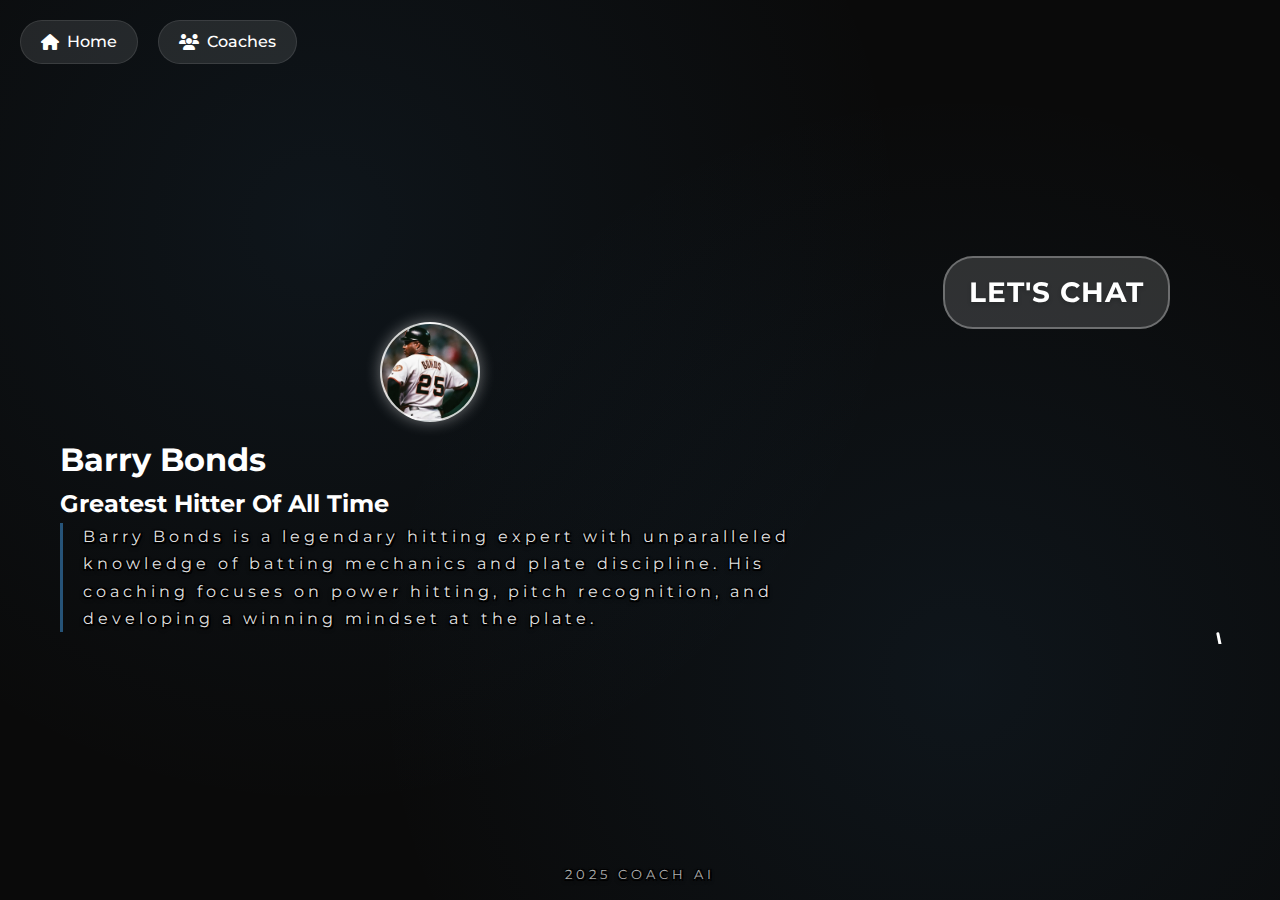
<file: chat-barry.html>
<!DOCTYPE html>
<html lang="en">
<head>
    <meta charset="UTF-8">
    <meta name="viewport" content="width=device-width, initial-scale=1.0">
    <title>Chat with Barry Bonds - COACH AI</title>
    <link rel="stylesheet" href="style.css">
    <link rel="stylesheet" href="https://cdnjs.cloudflare.com/ajax/libs/font-awesome/6.4.0/css/all.min.css">
    <link href="https://fonts.googleapis.com/css2?family=Montserrat:wght@400;500;600;700&display=swap" rel="stylesheet">
</head>
<body>
    <div class="coach-chat-layout">
        <nav class="chat-nav">
            <a href="index.html" class="contact-link"><i class="fas fa-home"></i> Home</a>
            <a href="coaches.html" class="contact-link"><i class="fas fa-users"></i> Coaches</a>
        </nav>
        
        <main class="chat-content">
            <div class="coach-profile">
                <div class="coach-image" id="barry-image"></div>
                <h1>Barry Bonds</h1>
                <h2>Greatest Hitter Of All Time</h2>
                <p class="coach-bio">Barry Bonds is a legendary hitting expert with unparalleled knowledge of batting mechanics and plate discipline. His coaching focuses on power hitting, pitch recognition, and developing a winning mindset at the plate.</p>
            </div>
        </main>

        <div class="chat-indicator">
            <div class="chat-text">LET'S CHAT</div>
            <svg class="curved-arrow" width="120" height="300" viewBox="0 0 120 300">
                <path d="M20,0 C50,100 80,200 100,300" fill="none" stroke="#4299e1" stroke-width="3" stroke-linecap="round"/>
                <path d="M90,280 L100,300 L110,280" fill="none" stroke="#4299e1" stroke-width="3" stroke-linecap="round" stroke-linejoin="round"/>
            </svg>
        </div>
    </div>
    
    <footer class="hero-footer">
        <p>2025 COACH AI</p>
    </footer>
    
    <script type="text/javascript">
        (function(d, t) {
            var v = d.createElement(t), s = d.getElementsByTagName(t)[0];
            v.onload = function() {
              window.voiceflow.chat.load({
                verify: { projectID: '683fa2145b73bd12e134508e' },
                url: 'https://general-runtime.voiceflow.com',
                versionID: 'production',
                voice: {
                  url: "https://runtime-api.voiceflow.com"
                }
              });
            }
            v.src = "https://cdn.voiceflow.com/widget-next/bundle.mjs"; v.type = "text/javascript"; s.parentNode.insertBefore(v, s);
        })(document, 'script');
      </script>
</body>
</html>
</file>
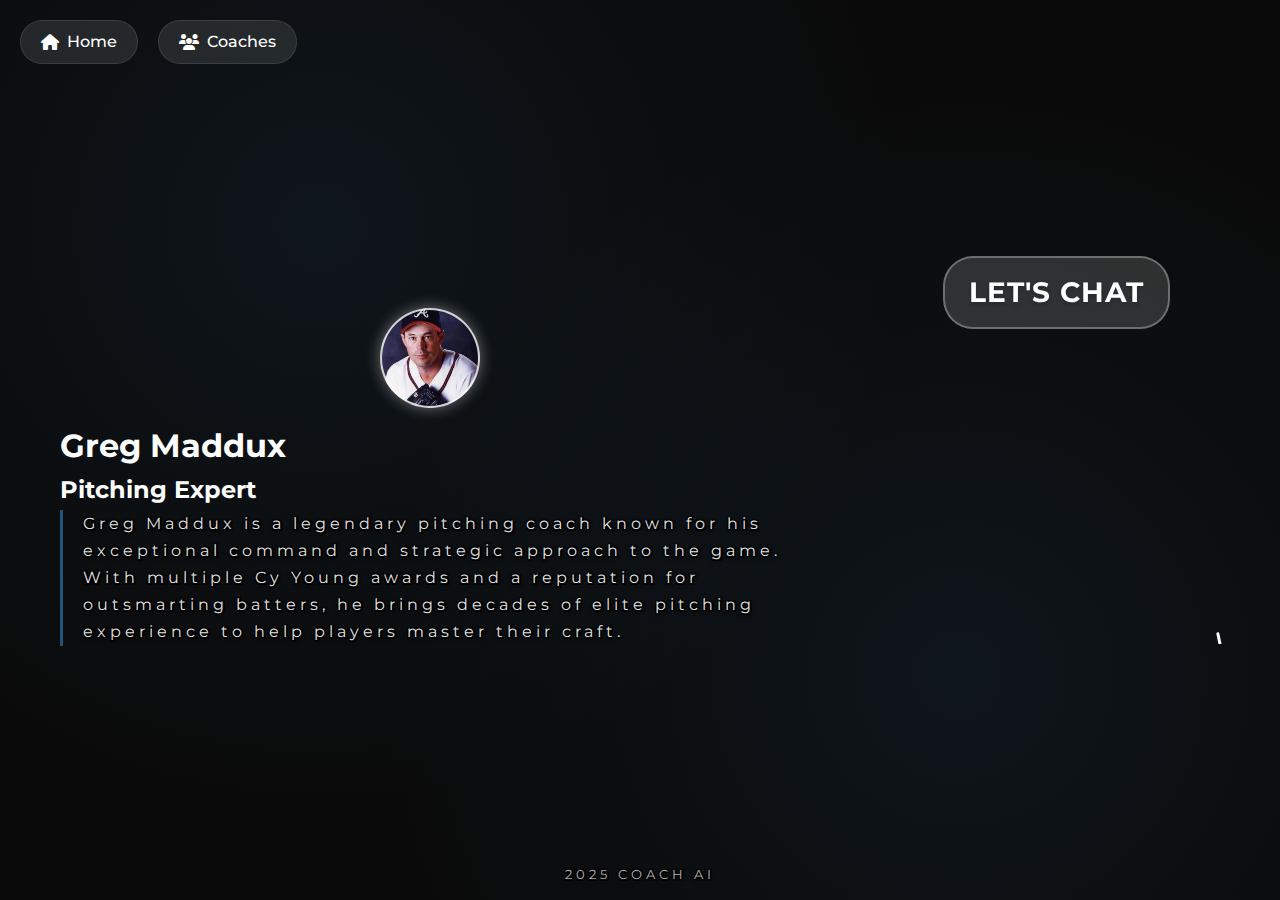
<file: chat-greg.html>
<!DOCTYPE html>
<html lang="en">
<head>
    <meta charset="UTF-8">
    <meta name="viewport" content="width=device-width, initial-scale=1.0">
    <title>Chat with Greg Maddux - COACH AI</title>
    <link rel="stylesheet" href="style.css">
    <link rel="stylesheet" href="https://cdnjs.cloudflare.com/ajax/libs/font-awesome/6.4.0/css/all.min.css">
    <link href="https://fonts.googleapis.com/css2?family=Montserrat:wght@400;500;600;700&display=swap" rel="stylesheet">
</head>
<body>
    <div class="coach-chat-layout">
        <nav class="chat-nav">
            <a href="index.html" class="contact-link"><i class="fas fa-home"></i> Home</a>
            <a href="coaches.html" class="contact-link"><i class="fas fa-users"></i> Coaches</a>
        </nav>
        
        <main class="chat-content">
            <div class="coach-profile">
                <div class="coach-image" id="greg-image"></div>
                <h1>Greg Maddux</h1>
                <h2>Pitching Expert</h2>
                <p class="coach-bio">Greg Maddux is a legendary pitching coach known for his exceptional command and strategic approach to the game. With multiple Cy Young awards and a reputation for outsmarting batters, he brings decades of elite pitching experience to help players master their craft.</p>
            </div>
        </main>

        <div class="chat-indicator">
            <div class="chat-text">LET'S CHAT</div>
            <svg class="curved-arrow" width="120" height="300" viewBox="0 0 120 300">
                <path d="M20,0 C50,100 80,200 100,300" fill="none" stroke="#4299e1" stroke-width="3" stroke-linecap="round"/>
                <path d="M90,280 L100,300 L110,280" fill="none" stroke="#4299e1" stroke-width="3" stroke-linecap="round" stroke-linejoin="round"/>
            </svg>
        </div>
    </div>
    
    <footer class="hero-footer">
        <p>2025 COACH AI</p>
    </footer>
    
    <script type="text/javascript">
      (function(d, t) {
          var v = d.createElement(t), s = d.getElementsByTagName(t)[0];
          v.onload = function() {
            window.voiceflow.chat.load({
              verify: { projectID: '683faabf1152ab75e445be18' },
              url: 'https://general-runtime.voiceflow.com',
              versionID: 'production',
              voice: {
                url: "https://runtime-api.voiceflow.com"
              }
            });
          }
          v.src = "https://cdn.voiceflow.com/widget-next/bundle.mjs"; v.type = "text/javascript"; s.parentNode.insertBefore(v, s);
      })(document, 'script');
    </script>
</body>
</html>
</file>
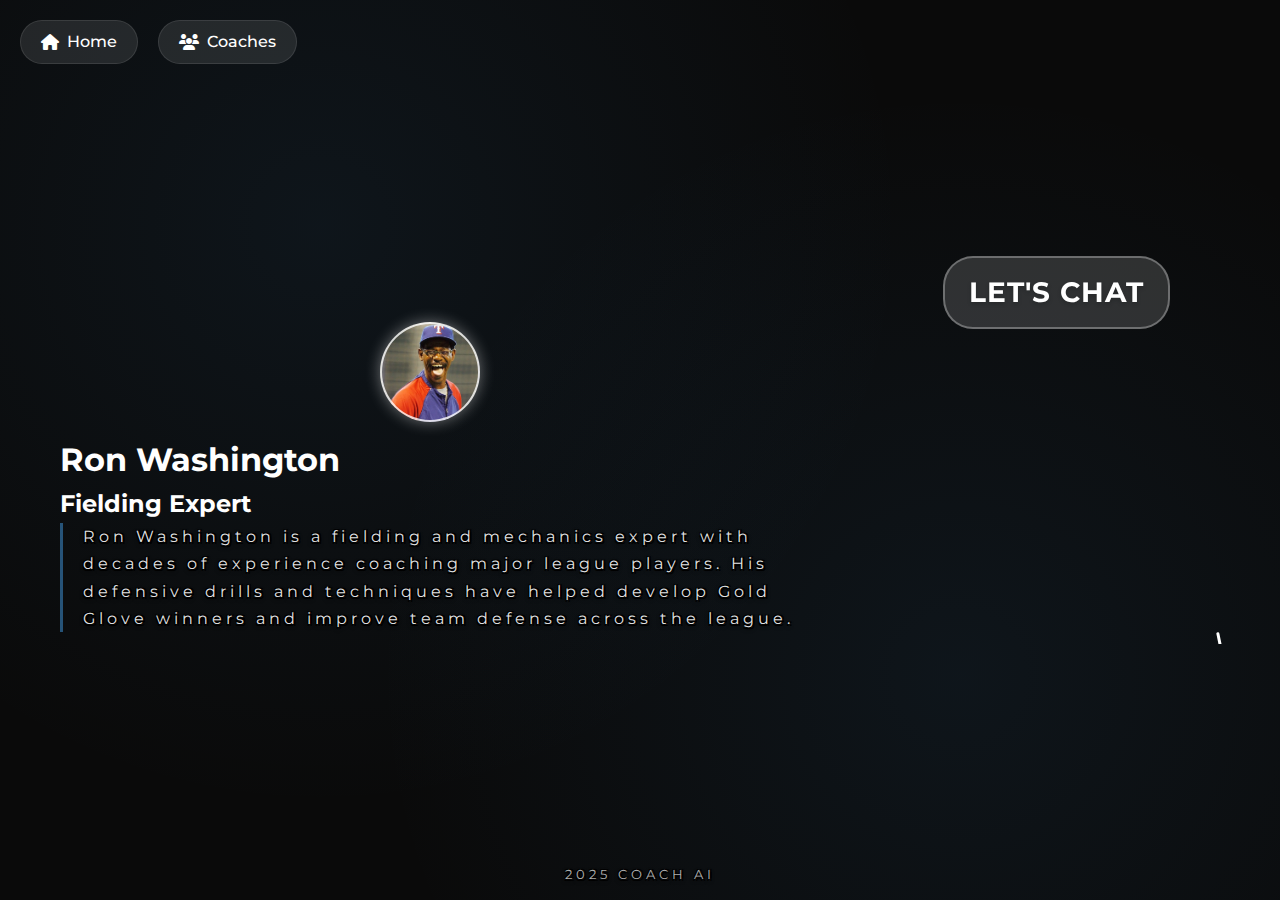
<file: chat-ron.html>
<!DOCTYPE html>
<html lang="en">
<head>
    <meta charset="UTF-8">
    <meta name="viewport" content="width=device-width, initial-scale=1.0">
    <title>Chat with Ron Washington - COACH AI</title>
    <link rel="stylesheet" href="style.css">
    <link rel="stylesheet" href="https://cdnjs.cloudflare.com/ajax/libs/font-awesome/6.4.0/css/all.min.css">
    <link href="https://fonts.googleapis.com/css2?family=Montserrat:wght@400;500;600;700&display=swap" rel="stylesheet">
</head>
<body>
    <div class="coach-chat-layout">
        <nav class="chat-nav">
            <a href="index.html" class="contact-link"><i class="fas fa-home"></i> Home</a>
            <a href="coaches.html" class="contact-link"><i class="fas fa-users"></i> Coaches</a>
        </nav>
        
        <main class="chat-content">
            <div class="coach-profile">
                <div class="coach-image" id="ron-image"></div>
                <h1>Ron Washington</h1>
                <h2>Fielding Expert</h2>
                <p class="coach-bio">Ron Washington is a fielding and mechanics expert with decades of experience coaching major league players. His defensive drills and techniques have helped develop Gold Glove winners and improve team defense across the league.</p>
            </div>
        </main>

        <div class="chat-indicator">
            <div class="chat-text">LET'S CHAT</div>
            <svg class="curved-arrow" width="120" height="300" viewBox="0 0 120 300">
                <path d="M20,0 C50,100 80,200 100,300" fill="none" stroke="#4299e1" stroke-width="3" stroke-linecap="round"/>
                <path d="M90,280 L100,300 L110,280" fill="none" stroke="#4299e1" stroke-width="3" stroke-linecap="round" stroke-linejoin="round"/>
            </svg>
        </div>
    </div>
    
    <footer class="hero-footer">
        <p>2025 COACH AI</p>
    </footer>
    
    <!-- Voiceflow Chat Widget -->
    <script type="text/javascript">
      (function(d, t) {
          var v = d.createElement(t), s = d.getElementsByTagName(t)[0];
          v.onload = function() {
            window.voiceflow.chat.load({
              verify: { projectID: '683e5f3483372bb566fd9fc9' },
              url: 'https://general-runtime.voiceflow.com',
              versionID: 'production',
              voice: {
                url: "https://runtime-api.voiceflow.com"
              }
            });
          }
          v.src = "https://cdn.voiceflow.com/widget-next/bundle.mjs"; v.type = "text/javascript"; s.parentNode.insertBefore(v, s);
      })(document, 'script');
    </script>
</body>
</html>
</file>
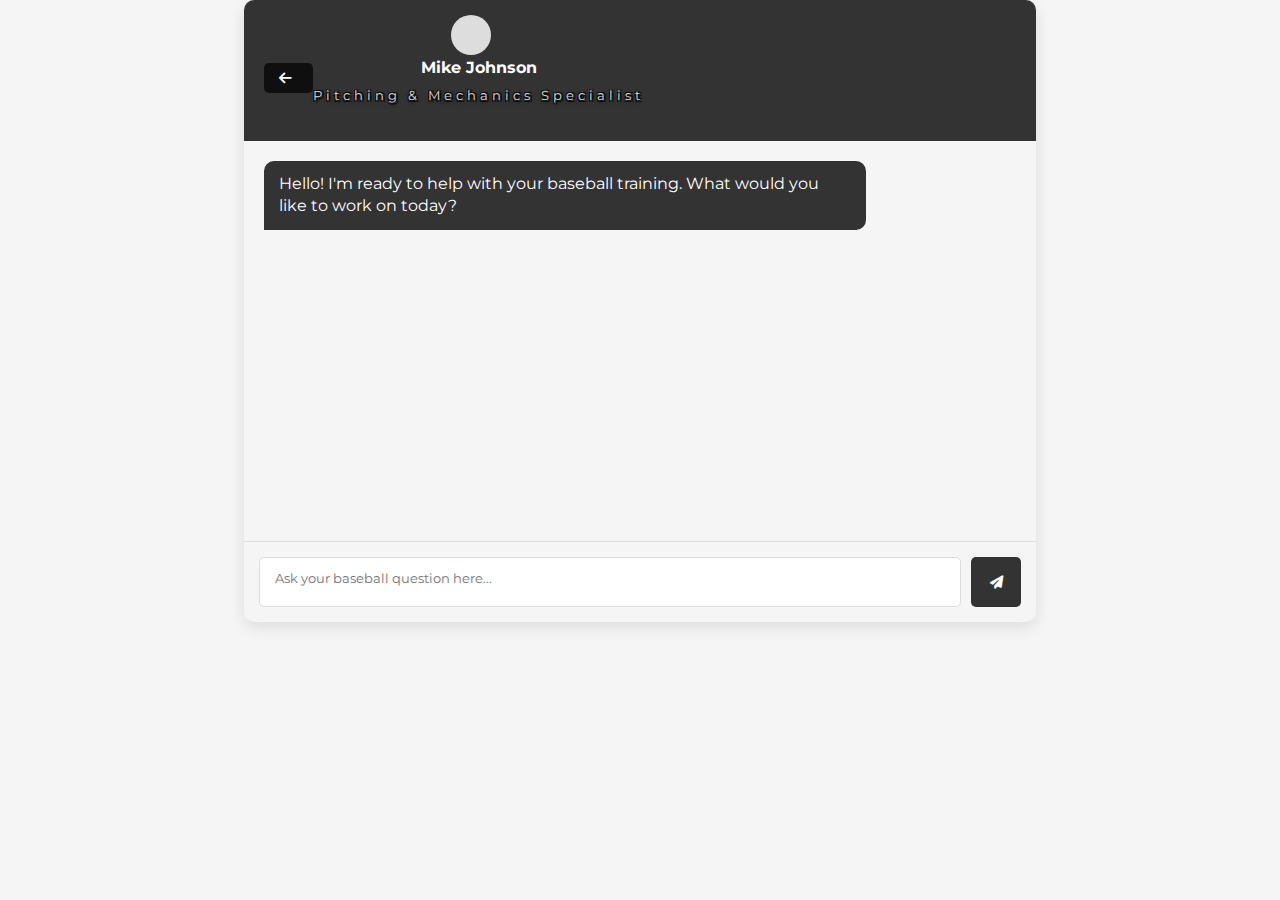
<file: chat.html>
<!DOCTYPE html>
<html lang="en">
<head>
    <meta charset="UTF-8">
    <meta name="viewport" content="width=device-width, initial-scale=1.0">
    <title>Coach AI - Chat</title>
    <link rel="stylesheet" href="style.css">
    <link rel="stylesheet" href="https://cdnjs.cloudflare.com/ajax/libs/font-awesome/6.4.0/css/all.min.css">
    <link href="https://fonts.googleapis.com/css2?family=Montserrat:wght@300;400;600;700&display=swap" rel="stylesheet">
</head>
<body class="chat-body">
    <div class="chat-container">
        <div class="chat-header">
            <a href="coaches.html" class="back-button"><i class="fas fa-arrow-left"></i></a>
            <div class="selected-coach">
                <div class="coach-avatar" id="selected-coach-avatar"></div>
                <div class="coach-info">
                    <h3 id="selected-coach-name">Coach Name</h3>
                    <p id="selected-coach-title">Coach Specialty</p>
                </div>
            </div>
        </div>
        
        <div class="chat-messages" id="chat-messages">
            <!-- Messages will be added here dynamically -->
            <div class="message coach-message">
                Hello! I'm ready to help with your baseball training. What would you like to work on today?
            </div>
        </div>
        
        <div class="chat-input">
            <textarea id="user-input" placeholder="Ask your baseball question here..."></textarea>
            <button id="send-btn"><i class="fas fa-paper-plane"></i></button>
        </div>
    </div>
    
    <script src="chat.js"></script>
</body>
</html>
</file>
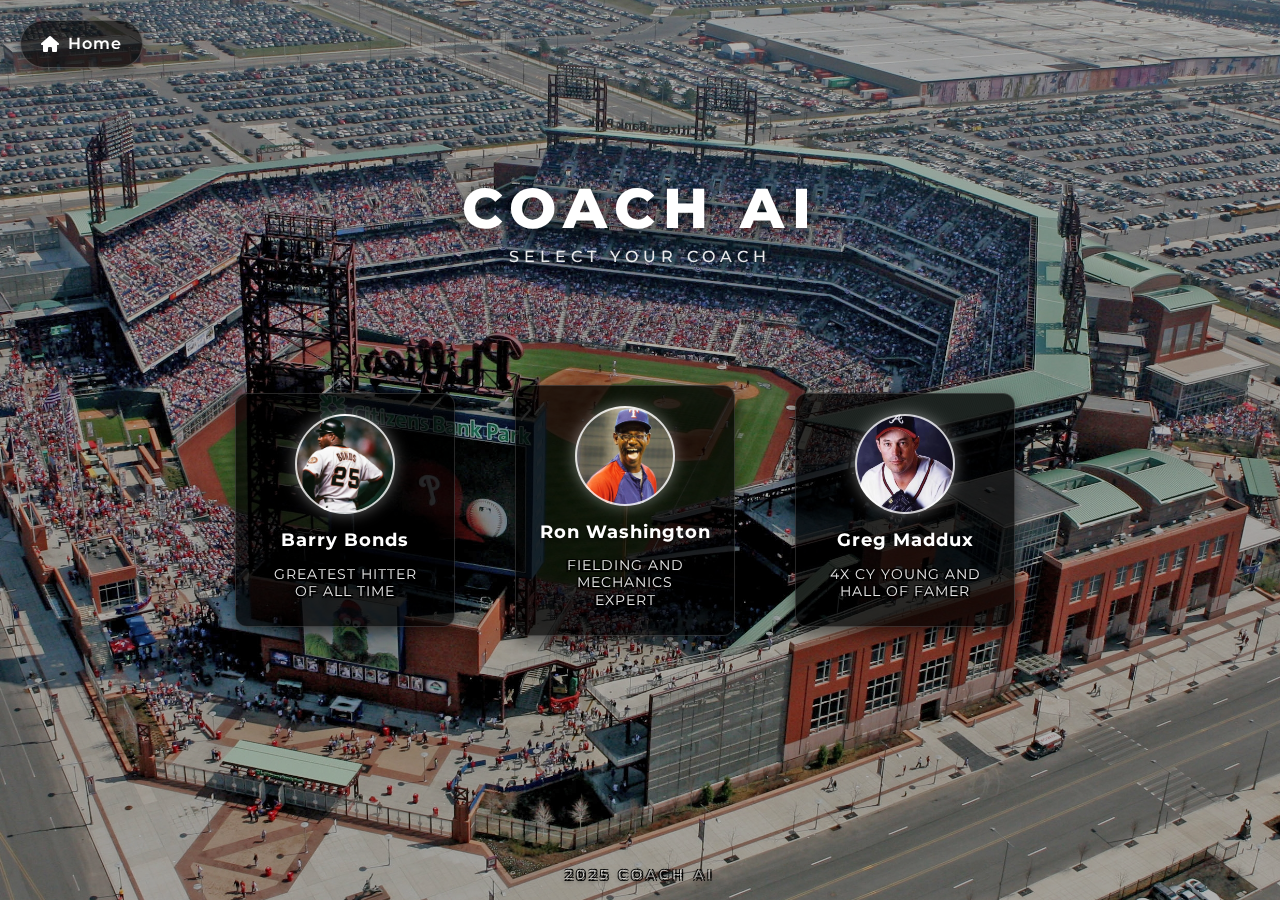
<file: coaches.html>
<!DOCTYPE html>
<html lang="en">
<head>
    <meta charset="UTF-8">
    <meta name="viewport" content="width=device-width, initial-scale=1.0">
    <title>Coach AI - Select Your Coach</title>
    <link href="https://fonts.googleapis.com/css2?family=Montserrat:wght@400;500;600;700&display=swap" rel="stylesheet">
    <link rel="stylesheet" href="style.css?v=1.3">
    <link rel="stylesheet" href="https://cdnjs.cloudflare.com/ajax/libs/font-awesome/6.4.0/css/all.min.css">
</head>
<body>
    <!-- Background layer that will handle blur transitions -->
    <div class="background-container">
        <div class="hero coach-hero">
            <div class="overlay"></div>
        </div>
    </div>
    
    <!-- Content layer that stays fixed -->
    <div class="content-container">
        
        <div class="top-nav">
            <a href="index.html" class="contact-link"><i class="fas fa-home"></i> Home</a>
        </div>
        
        <div class="content coach-content">
            <h1>COACH AI</h1>
            <p class="tagline">SELECT YOUR COACH</p>
            
            <div class="coach-grid">
                <table style="margin: 0 auto; border-spacing: 30px;">
                    <tr>
                        <td>
                            <div class="coach-card" data-coach="barry">
                                <div class="coach-image" id="barry-image"></div>
                                <h3>Barry Bonds</h3>
                                <p>Greatest Hitter Of All Time</p>
                            </div>
                        </td>
                        <td>
                            <div class="coach-card" data-coach="ron">
                                <div class="coach-image" id="ron-image"></div>
                                <h3>Ron Washington</h3>
                                <p>Fielding and Mechanics Expert</p>
                            </div>
                        </td>
                        <td>
                            <div class="coach-card" data-coach="greg">
                                <div class="coach-image" id="greg-image"></div>
                                <h3>Greg Maddux</h3>
                                <p>4X Cy Young and Hall of Famer</p>
                            </div>
                        </td>
                    </tr>
                </table>
            </div>
        </div>
    </div>
    
    <script src="coaches.js"></script>
    <script src="background-switcher.js"></script>
    <script>
    document.addEventListener('DOMContentLoaded', function() {
        // Set up coach card click handlers
        const coachCards = document.querySelectorAll('.coach-card');
        coachCards.forEach(card => {
            card.addEventListener('click', function() {
                const coachId = this.getAttribute('data-coach');
                window.location.href = `chat-${coachId}.html`;
            });
        });
    });
    </script>
    
    <footer class="hero-footer">
        <p>2025 COACH AI</p>
    </footer>
</body>
</html>
</file>
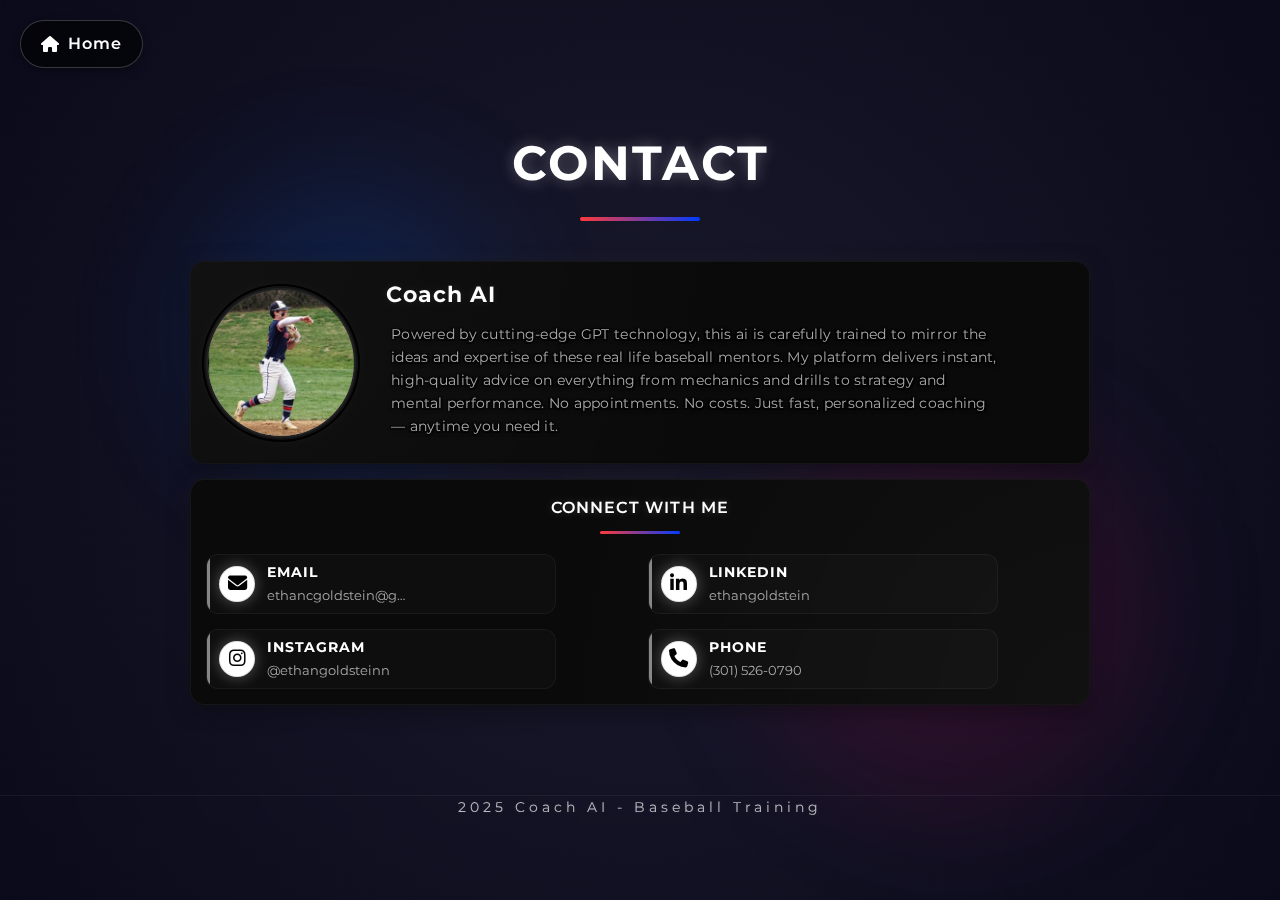
<file: contact.html>
<!DOCTYPE html>
<html lang="en">
<head>
    <meta charset="UTF-8">
    <meta name="viewport" content="width=device-width, initial-scale=1.0">
    <title>Coach AI - Contact</title>
    <link rel="stylesheet" href="style.css?v=1.3">
    <link rel="stylesheet" href="https://cdnjs.cloudflare.com/ajax/libs/font-awesome/6.4.0/css/all.min.css">
    <link href="https://fonts.googleapis.com/css2?family=Montserrat:wght@300;400;600;700;800&display=swap" rel="stylesheet">
</head>
<body class="contact-page">
    <!-- Background elements -->
    <div class="tech-bg"></div>
    <div class="glow-circle glow-circle-1"></div>
    <div class="glow-circle glow-circle-2"></div>
    <div class="grid-overlay"></div>
    
    <!-- Navigation -->
    <div class="top-nav">
        <a href="index.html" class="contact-link"><i class="fas fa-home"></i> Home</a>
    </div>
    
    <!-- Main content -->
    <div class="contact-container">
        <!-- Header -->
        <div class="contact-header">
            <div class="header-text">Contact</div>
            <div class="header-underline"></div>
        </div>
        <!-- Profile Section -->
        <div class="profile-section">
            <div class="profile-image">
                <!-- To change this image, add your image file to the Images/Profiles directory and update the src path below -->
                <img src="Images/ProfilePics/ContactMe.png" alt="Coach AI" class="profile-img">
                <div class="profile-glow"></div>
            </div>
            <div class="profile-info">
                <h2>Coach AI</h2>
                <p>Powered by cutting-edge GPT technology, this ai is carefully trained 
                    to mirror the ideas and expertise of these real life baseball mentors. 
                    My platform delivers instant, high-quality advice on everything 
                    from mechanics and drills to strategy and mental performance. 
                    No appointments. No costs. Just fast, personalized coaching — anytime you need it.</p>
            </div>
        </div>
        
        <!-- Contact Methods -->
        <div class="contact-methods-container">
            <div class="connect-header">
                <div class="connect-text">Connect With Me</div>
                <div class="connect-underline"></div>
            </div>
            <div class="contact-methods">
                <a href="mailto:ethangoldstein@gmail.com" class="contact-method">
                    <div class="method-icon email-icon">
                        <i class="fas fa-envelope"></i>
                    </div>
                    <div class="method-details">
                        <div class="method-name">Email</div>
                        <div class="method-value">ethancgoldstein@gmail.com</div>
                    </div>
                </a>
                
                <a href="https://www.linkedin.com/in/ethangoldstein-/" class="contact-method">
                    <div class="method-icon linkedin-icon">
                        <i class="fab fa-linkedin-in"></i>
                    </div>
                    <div class="method-details">
                        <div class="method-name">LinkedIn</div>
                        <div class="method-value">ethangoldstein</div>
                    </div>
                </a>
                
                <a href="https://instagram.com/ethangoldsteinn" class="contact-method">
                    <div class="method-icon instagram-icon">
                        <i class="fab fa-instagram"></i>
                    </div>
                    <div class="method-details">
                        <div class="method-name">Instagram</div>
                        <div class="method-value">@ethangoldsteinn</div>
                    </div>
                </a>
                
                <a href="tel:+1 301 526 0790" class="contact-method">
                    <div class="method-icon phone-icon">
                        <i class="fas fa-phone"></i>
                    </div>
                    <div class="method-details">
                        <div class="method-name">Phone</div>
                        <div class="method-value">(301) 526-0790</div>
                    </div>
                </a>
            </div>
        </div>
    </div>
    
    <footer class="contact-footer">
        <p>2025 Coach AI - Baseball Training</p>
    </footer>
    <!-- Custom script for icon hover effects -->
    <script src="contact-icons.js"></script>
</body>
</html>
</file>
<file: style.css>
/* Global Styles */
* {
    margin: 0;
    padding: 0;
    box-sizing: border-box;
}

body {
    margin: 0;
    padding: 0;
    font-family: 'Montserrat', sans-serif;
    color: #fff;
    background-color: #000;
    line-height: 1.6;
    overflow-x: hidden;
    min-height: 100vh;
    position: relative;
}

/* Black outline style for specific elements */
#stadium-name, #stadium-location, .location-divider, .tagline, p {
    text-shadow: 
       -1.5px -1.5px 0 #000,  
        1.5px -1.5px 0 #000,
       -1.5px  1.5px 0 #000,
        1.5px  1.5px 0 #000,
        0px 2px 4px rgba(0,0,0,0.8);
    letter-spacing: 4px;
}

a {
    text-decoration: none;
    color: #fff;
    transition: all 0.3s ease;
}

a:hover {
    opacity: 0.8;
}

/* Hero Section */
.hero {
    height: 100vh;
    width: 100vw; /* Use viewport width */
    background-size: cover;
    background-position: center;
    position: absolute; /* Use absolute instead of fixed */
    top: 0;
    left: 0;
    right: 0;
    bottom: 0;
    display: flex;
    flex-direction: column;
    justify-content: center;
    align-items: center;
    text-align: center;
    overflow: hidden;
    transition: filter 0.4s ease-in-out, opacity 0.5s ease;
    background-color: #000;
    filter: none;
    will-change: filter, transform, opacity; /* Optimize for GPU acceleration */
    margin: 0; /* Remove margins */
    padding: 0; /* Remove padding */
    transform: translateZ(0); /* Force GPU rendering */
}

.hero.fading-out {
    filter: blur(15px) !important;
    transition: filter 0.35s ease-in-out !important;
}

.hero.fading-in {
    filter: blur(0px) !important;
    transition: filter 0.35s ease-in-out !important;
}

/* Separate layers for background and content */
.background-container {
    position: fixed;
    top: 0;
    left: 0;
    right: 0;
    bottom: 0;
    z-index: 1;
}

.content-container {
    position: absolute;
    top: 0;
    left: 0;
    right: 0;
    bottom: 0;
    z-index: 10;
    pointer-events: auto;
    display: flex;
    flex-direction: column;
    align-items: center;
    justify-content: center;
}

/* Make sure all content is above the background and not affected by blur */
.coach-content, .coach-grid, .top-nav, .stadium-info {
    filter: none !important;
}

.hero > * {
    position: relative;
    z-index: 2;
}

.hero-footer {
    position: absolute;
    bottom: 10px;
    left: 0;
    width: 100%;
    text-align: center;
    color: rgba(255, 255, 255, 0.7);
    font-size: 0.8rem;
    letter-spacing: 1px;
    padding: 5px 0;
    z-index: 5;
}

.overlay {
    position: absolute;
    top: 0;
    left: 0;
    width: 100%;
    height: 100%;
    background-color: rgba(0, 0, 0, 0.3); /* Subtle dark overlay */
    z-index: 5;
    pointer-events: none; /* Allow clicks to pass through */
}

/* Stadium Info Display */
.stadium-info {
    position: absolute;
    bottom: 60px;
    left: 0;
    right: 0;
    margin: 0 auto;
    width: 100%;
    z-index: 10;
    text-align: center;
    white-space: nowrap;
    transition: opacity 0.4s ease-in-out;
    opacity: 1;
}

/* Stadium Info on Coaches Page */
.coach-hero .stadium-info {
    display: none; /* Hide the stadium info completely on coaches page */
}

.coach-hero #stadium-name,
.coach-hero #stadium-location,
.coach-hero #team-name,
.coach-hero .location-divider {
    font-size: 0.8rem;
    font-weight: 600;
    letter-spacing: 1px;
    line-height: 1.2;
}

.coach-hero .logo-container {
    display: none; /* Hide the logo container on coaches page */
}

#stadium-name {
    font-size: 1rem;
    font-weight: 700;
    color: #fff;
    text-transform: uppercase;
    display: inline-block;
}

.stadium-text {
    display: block;
    text-align: center;
    font-size: 7rem;
    font-weight: 700;
    letter-spacing: 4px;
    text-transform: uppercase;
    padding: 0 20px;
    transition: opacity 0.4s ease-in-out;
    will-change: opacity;
    opacity: 1;
}

.location-divider {
    opacity: 1;
    color: rgba(255, 255, 255, 0.8);
    margin: 0 20px;
    font-size: 1rem;
    display: inline-block;
    transition: opacity 0.4s ease-in-out;
    vertical-align: baseline;
    position: relative;
    bottom: 0;
}

#stadium-location {
    font-size: 1rem;
    font-weight: 700;
    color: rgba(255, 255, 255, 1);
    white-space: nowrap;
    transition: opacity 0.4s ease-in-out;
    letter-spacing: 4px;
    opacity: 1;
    text-transform: uppercase;
    display: inline-block;
}

#stadium-location i {
    margin-right: 5px;
    color: #ff6b6b;
}

/* Background Controls */
.bg-controls {
    position: absolute;
    bottom: 50px;
    left: 50%;
    transform: translateX(-50%);
    display: flex;
    gap: 20px;
    z-index: 10;
    transition: all 0.3s ease;
}

#prev-bg, #next-bg {
    width: 60px;
    height: 36px;
    border-radius: 4px;
    border: none;
    background-color: rgba(0, 0, 0, 0.2);
    color: white;
    font-size: 16px;
    cursor: pointer;
    transition: all 0.3s ease;
    backdrop-filter: blur(8px);
    box-shadow: 0 4px 12px rgba(0, 0, 0, 0.15);
    position: relative;
    overflow: hidden;
}

/* Button glow effect when clicked */
@keyframes button-glow {
    0% { box-shadow: 0 0 0 rgba(255, 255, 255, 0); }
    50% { box-shadow: 0 0 30px rgba(255, 255, 255, 0.9); }
    100% { box-shadow: 0 0 0 rgba(255, 255, 255, 0); }
}

.button-clicked {
    animation: button-glow 1s ease-out;
}

.bg-controls button:hover {
    background-color: rgba(0, 0, 0, 0.4);
    transform: translateY(-2px);
    box-shadow: 0 8px 16px rgba(0, 0, 0, 0.3);
}

.main-nav {
    display: flex;
    justify-content: center;
    margin-top: 30px;
}

.chat-tab {
    display: inline-block;
    padding: 15px 40px;
    background-color: rgba(255, 255, 255, 0.15);
    color: white;
    text-decoration: none;
    border-radius: 30px;
    font-weight: 600;
    letter-spacing: 2px;
    transition: all 0.3s ease;
    backdrop-filter: blur(5px);
    box-shadow: 0 4px 8px rgba(0, 0, 0, 0.2);
}

.chat-tab:hover {
    background-color: rgba(255, 255, 255, 0.2);
    transform: translateY(-3px);
}

.logo-container {
    position: absolute;
    top: 80px;
    left: 50%;
    transform: translateX(-50%);
    z-index: 10;
    transition: opacity 0.4s ease-in-out;
    opacity: 1;
}

.logo {
    width: 160px;
    height: 160px;
    border-radius: 50%;
    background: rgba(255, 255, 255, 0.25);
    display: flex;
    justify-content: center;
    align-items: center;
    border: 3px solid rgba(255, 255, 255, 0.7);
    background-size: 65% 65%; /* Reduced from 80% to 65% */
    background-repeat: no-repeat;
    background-position: center;
    transition: all 0.4s ease;
    box-shadow: 0 8px 20px rgba(0, 0, 0, 0.5);
    backdrop-filter: blur(5px);
}

#team-logo {
    background-color: rgba(255, 255, 255, 0.15);
    backdrop-filter: blur(2px);
    transition: opacity 0.4s ease-in-out;
    width: 150px;
    height: 150px;
    background-size: 65% auto; /* Reduced from contain to 65% width */
    background-position: center;
    background-repeat: no-repeat;
    margin: 0 auto;
    margin-bottom: 20px;
    opacity: 1;
}

.content {
    max-width: 800px;
    margin: 0 auto;
    padding: 20px;
    z-index: 10;
    margin-top: 70px;
    transition: opacity 0.4s ease-in-out;
}

.content h1 {
    font-size: 4.5rem;
    font-weight: 700;
    margin-bottom: -0.5rem;
    color: white;
    letter-spacing: 3px;
    text-shadow: 0 4px 8px rgba(0, 0, 0, 0.3);
}

.coach-content h1 {
    font-size: 3.5rem;
    font-weight: 800;
    margin-bottom: 8px;
    letter-spacing: 8px;
    text-shadow: 0 4px 20px rgba(0, 0, 0, 0.8);
    text-transform: uppercase;
    line-height: 1;
    margin-top: 0;
    color: #ffffff;
    text-align: center;
    width: 100%;
}

.tagline {
    font-size: 0.8rem;
    font-weight: 600;
    margin-bottom: 1rem;
    color: #cccccc;
    letter-spacing: 4px;
    text-transform: uppercase;
    padding: 0 30px;
    transition: opacity 0.4s ease-in-out;
    text-align: center;
    width: 100%;
    text-shadow: -1.5px -1.5px 0 #000,  
                 1.5px -1.5px 0 #000,
                -1.5px  1.5px 0 #000,
                 1.5px  1.5px 0 #000,
                 0 0 5px rgba(255, 255, 255, 0.5),
                 0 0 10px rgba(255, 255, 255, 0.3),
                 0 0 15px rgba(255, 255, 255, 0.2);
    opacity: 1;
    position: relative;
    z-index: 20;
}

.coach-content .tagline {
    font-size: 1rem;
    font-weight: 500;
    margin-bottom: 25px;
    letter-spacing: 5px;
    color: rgba(255, 255, 255, 0.9);
    text-transform: uppercase;
    text-shadow: 0 2px 10px rgba(0, 0, 0, 0.7);
}

.divider {
    width: 60%;
    height: 1px;
    background-color: rgba(255, 255, 255, 0.5);
    margin: 10px auto;
}

.main-nav {
    display: flex;
    justify-content: center;
    gap: 30px;
}

.main-nav a {
    font-size: 0.9rem;
    letter-spacing: 2px;
    padding: 10px 15px;
    transition: all 0.3s ease;
}

.main-nav a:hover {
    border-bottom: 1px solid #fff;
}

/* Coaches Section */
.coaches-section {
    background-color: #f5f5f5;
    padding: 80px 20px;
    text-align: center;
    color: #333;
}

.coaches-section h2 {
    font-size: 2rem;
    margin-bottom: 50px;
    letter-spacing: 3px;
    position: relative;
    display: inline-block;
}

.coaches-section h2:after {
    content: '';
    position: absolute;
    bottom: -15px;
    left: 50%;
    transform: translateX(-50%);
    width: 60px;
    height: 2px;
    background-color: #333;
}

.coach-grid {
    display: grid;
    grid-template-columns: repeat(4, 1fr);
    gap: 20px;
    max-width: 1000px;
    margin: 0 auto;
}

.coach-card {
    background-color: #fff;
    border-radius: 5px;
    overflow: hidden;
    box-shadow: 0 5px 15px rgba(0, 0, 0, 0.1);
    transition: transform 0.3s ease;
}

.coach-card:hover {
    transform: translateY(-10px);
}

.coach-image {
    height: 120px;
    background-color: #ddd;
    background-size: cover;
    background-position: center;
}

#mike-image {
    background-image: url('https://images.unsplash.com/photo-1568602471122-7832951cc4c5?ixlib=rb-1.2.1&auto=format&fit=crop&w=800&q=80');
}

#sarah-image {
    background-image: url('https://images.unsplash.com/photo-1544005313-94ddf0286df2?ixlib=rb-1.2.1&auto=format&fit=crop&w=800&q=80');
}

#david-image {
    background-image: url('https://images.unsplash.com/photo-1506794778202-cad84cf45f1d?ixlib=rb-1.2.1&auto=format&fit=crop&w=800&q=80');
}

#lisa-image {
    background-image: url('https://images.unsplash.com/photo-1580489944761-15a19d654956?ixlib=rb-1.2.1&auto=format&fit=crop&w=800&q=80');
}

.coach-card h3 {
    margin-top: 12px;
    font-size: 1rem;
    color: #333;
}

.coach-card p {
    padding: 5px 10px;
    color: #666;
    font-size: 0.8rem;
    margin-bottom: 5px;
}

.chat-btn {
    background-color: #333;
    color: #fff;
    border: none;
    padding: 8px 15px;
    margin: 8px 0 12px;
    border-radius: 3px;
    cursor: pointer;
    transition: all 0.3s ease;
    font-family: 'Montserrat', sans-serif;
    font-size: 0.8rem;
}

.chat-btn:hover {
    background-color: #555;
}

/* Coach Selection Page */
.coach-hero {
    background-image: url('Images/stadium1.jpg');
    background-size: cover;
    background-position: center;
}

#greg-image {
    background-image: url('Images/Coaches/GregMaddux.webp');
    background-size: cover;
    background-position: center;
}

.coach-content {
    text-align: center;
    display: flex;
    flex-direction: column;
    align-items: center;
    justify-content: flex-start;
    height: 100vh;
    margin: 0;
    padding: 0;
    padding-top: 180px; /* Move content down from top */
    z-index: 20; /* Ensure coach content stays above transitions */
    opacity: 1 !important; /* Force coach content to stay visible */
    transition: none; /* Disable transitions for coach content */
}

.coach-grid {
    display: block;
    text-align: center;
    width: 100%;
    margin: 40px auto;
    position: relative;
    z-index: 50;
    opacity: 1 !important;
    visibility: visible !important;
    pointer-events: auto !important;
}

.coach-card {
    background-color: rgba(0, 0, 0, 0.75);
    border-radius: 12px;
    padding: 20px;
    width: 220px;
    text-align: center;
    transition: transform 0.3s ease, box-shadow 0.3s ease;
    position: relative;
    z-index: 50;
    opacity: 1 !important;
    visibility: visible !important;
    box-shadow: 0 6px 15px rgba(0, 0, 0, 0.5);
    border: 1px solid rgba(255, 255, 255, 0.15);
    cursor: pointer;
    display: inline-block;
    margin: 0 15px;
}

.coach-card:hover {
    transform: translateY(-5px);
    box-shadow: 0 8px 25px rgba(0, 0, 0, 0.4);
    background-color: rgba(0, 0, 0, 0.7);
}

.coach-image {
    width: 100px;
    height: 100px;
    border-radius: 50%;
    margin: 0 auto 12px;
    background-size: cover;
    background-position: center;
    border: 2px solid rgba(255, 255, 255, 0.8);
    box-shadow: 0 0 15px rgba(255, 255, 255, 0.4);
}

#mike-image {
    background-image: url('Images/mike.jpg');
}

#barry-image {
    background-image: url('Images/Coaches/BarryBonds.webp');
}

#ron-image {
    background-image: url('Images/Coaches/RonWashington.webp');
}

#greg-image {
    background-image: url('Images/Coaches/GregMaddux.webp');
    background-size: cover;
    background-position: center;
}

#lisa-image {
    background-color: #9b59b6; /* Purple placeholder */
    background-image: linear-gradient(135deg, #9b59b6, #8e44ad);
}

.coach-card h3 {
    margin: 0 0 6px;
    font-size: 1.1rem;
    color: #ffffff;
    font-weight: 700;
    letter-spacing: 1px;
    text-shadow: 0 2px 4px rgba(0, 0, 0, 0.5);
}

.coach-card p {
    margin: 0;
    font-size: 0.85rem;
    color: rgba(255, 255, 255, 0.9);
    line-height: 1.3;
    text-transform: uppercase;
    letter-spacing: 1px;
}

.coach-card .chat-btn {
    background-color: rgba(255, 255, 255, 0.15);
    color: white;
    border: none;
    padding: 8px 15px;
    border-radius: 30px;
    cursor: pointer;
    font-size: 0.7rem;
    font-weight: 600;
    letter-spacing: 1px;
    transition: all 0.3s ease;
    backdrop-filter: blur(5px);
    box-shadow: 0 4px 8px rgba(0, 0, 0, 0.2);
    width: 100%;
}

.coach-card .chat-btn:hover {
    background-color: rgba(255, 255, 255, 0.25);
    transform: translateY(-2px);
}

.coach-nav {
    margin-top: 10px;
}

@media (max-width: 768px) {
    .coach-grid {
        grid-template-columns: 1fr;
        max-width: 400px;
    }
}

/* Chat Pages */
.chat-body {
    background-color: #f5f5f5;
    height: 100vh;
    display: flex;
    flex-direction: column;
    overflow: hidden;
}

/* Chat Hero Backgrounds */
.chat-hero {
    position: fixed;
    top: 0;
    left: 0;
    width: 100%;
    height: 100%;
    z-index: -1;
    background-size: cover;
    background-position: center;
    transition: all 0.5s ease;
}

/* Barry Bonds Theme - Red power hitter theme */
.barry-theme {
    background: linear-gradient(-45deg, #b71c1c, #e53935, #c62828, #d32f2f);
    background-size: 400% 400%;
    animation: gradient-animation 15s ease infinite;
}

/* Ron Washington Theme - Blue fielding theme */
.ron-theme {
    background: linear-gradient(-45deg, #1e3a8a, #1e40af, #1d4ed8, #2563eb);
    background-size: 400% 400%;
    animation: gradient-animation 15s ease infinite;
}

/* Greg Maddux Theme - Green pitching theme (Mike Johnson) */
.greg-theme {
    background: linear-gradient(-45deg, #2e7d32, #388e3c, #43a047, #66bb6a);
    background-size: 400% 400%;
    animation: gradient-animation 15s ease infinite;
}

/* Moving gradient animation */
@keyframes gradient-animation {
    0% {
        background-position: 0% 50%;
    }
    50% {
        background-position: 100% 50%;
    }
    100% {
        background-position: 0% 50%;
    }
}

.back-button {
    display: inline-flex;
    align-items: center;
    color: rgba(255, 255, 255, 0.7);
    margin-top: 30px;
    transition: all 0.3s ease;
    font-size: 0.9rem;
    letter-spacing: 1px;
}

.back-button i {
    margin-right: 8px;
}

.back-button:hover {
    color: #fff;
    transform: translateX(-5px);
}

/* Chat Section */
.chat-section {
    padding: 80px 20px;
    text-align: center;
    background-color: #fff;
    color: #333;
}

.chat-section h2 {
    font-size: 2rem;
    margin-bottom: 50px;
    letter-spacing: 3px;
    position: relative;
    display: inline-block;
}

.chat-section h2:after {
    content: '';
    position: absolute;
    bottom: -15px;
    left: 50%;
    transform: translateX(-50%);
    width: 60px;
    height: 2px;
    background-color: #333;
}

.chat-container {
    max-width: 800px;
    margin: 0 auto;
    background-color: #f5f5f5;
    border-radius: 10px;
    overflow: hidden;
    box-shadow: 0 5px 15px rgba(0, 0, 0, 0.1);
}

/* Chat Content Styling */
.chat-content {
    display: flex;
    flex-direction: column;
    align-items: center;
    justify-content: flex-start;
    padding: 20px;
    max-width: 1200px;
    margin: 0 auto;
    height: calc(100vh - 200px);
}

/* Coach Chat Layout */
/* Chat page specific styles */
.coach-chat-layout {
    display: flex;
    flex-direction: column;
    min-height: 100vh;
    width: 100%;
    position: relative;
    background-color: #0a0a0a;
    background-image: 
        radial-gradient(circle at 25% 25%, rgba(66, 153, 225, 0.08) 0%, transparent 50%),
        radial-gradient(circle at 75% 75%, rgba(66, 153, 225, 0.08) 0%, transparent 50%);
    color: white;
}

.coach-chat-layout .chat-nav {
    display: flex;
    justify-content: flex-start;
    gap: 20px;
    padding: 20px;
    position: relative;
    z-index: 10;
}

.coach-chat-layout .chat-content {
    flex: 1;
    display: flex;
    justify-content: center;
    align-items: flex-start;
    padding: 40px 20px;
    max-width: 1200px;
    margin: 0 auto;
    width: 100%;
    padding-right: calc(400px + 40px);
}

.coach-grid {
    display: flex;
    justify-content: center;
    flex-wrap: wrap;
    gap: 30px;
    padding: 20px;
    max-width: 1000px;
    margin: 0 auto;
}

/* Style Voiceflow chat widget */
#voiceflow-chat .vfrc-launcher__button {
    background-color: white !important;
}

#voiceflow-chat .vfrc-launcher__button svg path {
    fill: black !important;
}

#voiceflow-chat .vfrc-launcher__button-icon {
    color: black !important;
}

@media (max-width: 1200px) {
    .coach-chat-layout .chat-content {
        padding-right: 20px;
    }

    #voiceflow-chat {
        width: 350px;
        height: 500px;
    }
}

.coach-chat-layout .chat-profile {
    background: rgba(66, 153, 225, 0.05);
    border-radius: 24px;
    padding: 50px 40px;
    width: 100%;
    max-width: 800px;
    text-align: center;
    border: 1px solid rgba(66, 153, 225, 0.15);
    backdrop-filter: blur(10px);
    box-shadow: 0 8px 32px rgba(0, 0, 0, 0.2);
}

.coach-chat-layout .chat-profile-image {
    width: 200px;
    height: 200px;
    margin: 0 auto 20px;
    border-radius: 50%;
    overflow: hidden;
    border: 3px solid #4299e1;
}

.coach-chat-layout .profile-image img {
    width: 100%;
    height: 100%;
    object-fit: cover;
}

.coach-chat-layout .chat-profile h1 {
    font-size: 3rem;
    margin-bottom: 5px;
    background: linear-gradient(45deg, #4299e1, #63b3ed);
    -webkit-background-clip: text;
    background-clip: text;
    -webkit-text-fill-color: transparent;
    text-shadow: none;
}

.coach-chat-layout .chat-profile h2 {
    font-size: 1.2rem;
    color: #4299e1;
    margin-bottom: 20px;
    text-transform: uppercase;
    letter-spacing: 2px;
}

.coach-chat-layout .copyright {
    text-align: center;
    color: #4299e1;
    font-size: 14px;
    margin-top: 40px;
    opacity: 0.8;
    text-transform: uppercase;
    letter-spacing: 1px;
}

.coach-chat-layout .chat-bio {
    font-size: 1.15rem;
    line-height: 1.7;
    color: rgba(255, 255, 255, 0.9);
    margin-bottom: 45px;
    max-width: 650px;
    margin-left: auto;
    margin-right: auto;
}

.coach-chat-layout .chat-prompt {
    background: rgba(66, 153, 225, 0.08);
    border-radius: 16px;
    padding: 25px;
    margin-top: 35px;
    border: 1px solid rgba(66, 153, 225, 0.15);
    transition: transform 0.3s ease, box-shadow 0.3s ease;
}

.coach-chat-layout .chat-prompt:hover {
    transform: translateY(-2px);
    box-shadow: 0 8px 24px rgba(66, 153, 225, 0.15);
}

.coach-chat-layout .chat-prompt p {
    margin: 0;
    line-height: 1.6;
}

.coach-chat-layout .chat-prompt p:first-child {
    font-size: 1.3rem;
    font-weight: 600;
    margin-bottom: 12px;
    color: #4299e1;
}

.coach-chat-layout .chat-prompt i {
    color: #4299e1;
    margin-right: 10px;
    font-size: 1.2em;
}

@media (max-width: 768px) {
    .coach-chat-layout .chat-content {
        padding: 20px 15px;
    }

    .coach-chat-layout .chat-profile {
        padding: 35px 20px;
    }

    .coach-chat-layout .chat-profile-image {
        width: 160px;
        height: 160px;
        margin-bottom: 25px;
    }

    .coach-chat-layout .chat-profile h1 {
        font-size: 2.2rem;
    }

    .coach-chat-layout .chat-profile h2 {
        font-size: 1.1rem;
        margin-bottom: 25px;
    }

    .coach-chat-layout .chat-bio {
        font-size: 1.05rem;
        margin-bottom: 35px;
    }

    .coach-chat-layout .chat-prompt {
        padding: 20px;
        margin-top: 25px;
    }

    .coach-chat-layout .chat-prompt p:first-child {
        font-size: 1.2rem;
    }

    .coach-chat-layout .nav-link {
        padding: 10px 20px;
        font-size: 0.95rem;
    }
}

/* Tech-inspired decorative elements */
.coach-profile-card::before {
    content: '';
    position: absolute;
    top: 0;
    left: 0;
    width: 100%;
    height: 5px;
    background: linear-gradient(90deg, #3498db, #2ecc71, #3498db);
    background-size: 200% 100%;
    animation: gradient-shift 5s ease infinite;
}

.coach-profile-card::after {
    content: '';
    position: absolute;
    bottom: 0;
    right: 0;
    width: 150px;
    height: 150px;
    background-image: radial-gradient(circle, rgba(66, 153, 225, 0.1) 0%, transparent 70%);
    z-index: 0;
}

@keyframes gradient-shift {
    0% {background-position: 0% 50%;}
    50% {background-position: 100% 50%;}
    100% {background-position: 0% 50%;}
}

.coach-image-large {
    width: 200px;
    height: 200px;
    border-radius: 50%;
    background-size: cover;
    background-position: center;
    border: 4px solid rgba(66, 153, 225, 0.6);
    margin: 0 auto;
    box-shadow: 0 10px 25px rgba(0, 0, 0, 0.5), 0 0 0 10px rgba(66, 153, 225, 0.1);
    position: relative;
}

.coach-image-large::after {
    content: '';
    position: absolute;
    top: -10px;
    left: -10px;
    right: -10px;
    bottom: -10px;
    border-radius: 50%;
    border: 2px dashed rgba(66, 153, 225, 0.3);
    animation: rotate 20s linear infinite;
}

@keyframes rotate {
    0% {transform: rotate(0deg);}
    100% {transform: rotate(360deg);}
}

#ron-image-large {
    background-image: url('Images/Coaches/RonWashington.webp');
}

#barry-image-large {
    background-image: url('Images/Coaches/BarryBonds.webp');
}

#greg-image-large {
    background-image: url('Images/Coaches/GregMaddux.webp');
}

.coach-info-large {
    color: white;
    text-align: left;
    position: relative;
    z-index: 2;
}

.coach-info-large h2 {
    font-size: 36px;
    margin-bottom: 5px;
    background: linear-gradient(90deg, #fff, #66a6ff);
    -webkit-background-clip: text;
    background-clip: text;
    -webkit-text-fill-color: transparent;
    display: inline-block;
}

.coach-info-large h3 {
    font-size: 22px;
    color: #4299e1;
    margin-top: 0;
    margin-bottom: 20px;
    font-weight: 500;
    letter-spacing: 1px;
}

.coach-bio {
    font-size: 16px;
    line-height: 1.7;
    margin-bottom: 30px;
    color: rgba(255, 255, 255, 0.9);
    position: relative;
    padding-left: 20px;
    border-left: 3px solid rgba(66, 153, 225, 0.5);
}

.coach-instructions {
    background-color: rgba(66, 153, 225, 0.1);
    padding: 25px;
    border-radius: 12px;
    margin-top: 25px;
    position: relative;
    border: 1px solid rgba(66, 153, 225, 0.2);
    box-shadow: 0 5px 15px rgba(0, 0, 0, 0.2);
}

.coach-instructions::before {
    content: '';
    position: absolute;
    top: 0;
    left: 0;
    width: 100%;
    height: 100%;
    background-image: 
        linear-gradient(45deg, transparent 48%, rgba(66, 153, 225, 0.1) 49%, rgba(66, 153, 225, 0.1) 51%, transparent 52%),
        linear-gradient(-45deg, transparent 48%, rgba(66, 153, 225, 0.1) 49%, rgba(66, 153, 225, 0.1) 51%, transparent 52%);
    background-size: 30px 30px;
    opacity: 0.3;
    border-radius: 12px;
    z-index: -1;
}

.coach-instructions h4 {
    font-size: 20px;
    margin-top: 0;
    margin-bottom: 15px;
    color: #4299e1;
}

/* Chat indicator styling */
.chat-indicator {
    position: fixed;
    right: 80px;
    top: 50%;
    display: flex;
    flex-direction: column;
    align-items: flex-end;
    z-index: 1000;
    pointer-events: none;
    transform: translateY(-50%);
}

.chat-text {
    color: #ffffff;
    font-size: 28px;
    font-weight: 700;
    letter-spacing: 1px;
    margin-bottom: 15px;
    text-shadow: 0 2px 4px rgba(0, 0, 0, 0.2);
    background: rgba(255, 255, 255, 0.15);
    padding: 12px 24px;
    border-radius: 30px;
    border: 2px solid rgba(255, 255, 255, 0.3);
    transform: translateX(-30px);
}

.curved-arrow {
    position: relative;
    width: 120px;
    height: 300px;
    margin-right: -40px;
}

.curved-arrow path {
    stroke: #ffffff;
    stroke-dasharray: 300;
    stroke-dashoffset: 300;
    animation: drawArrow 2s forwards, pulseArrow 2s 2s infinite;
}

@keyframes drawArrow {
    to {
        stroke-dashoffset: 0;
    }
}

@keyframes pulseArrow {
    0%, 100% {
        stroke-width: 3;
        stroke-opacity: 1;
    }
    50% {
        stroke-width: 4;
        stroke-opacity: 0.8;
    }
}

/* Voiceflow container styling */


@media (max-width: 768px) {
    .voiceflow-container {
        width: 100%;
        height: 100%;
        max-width: 100%;
        max-height: 100%;
        bottom: 0;
        right: 0;
        border-radius: 0;
    }
}

/* Modern arrow styling */
.chat-arrow svg.modern-arrow {
    transform: scale(1);
    z-index: 100;
}

@keyframes pulse-horizontal {
    0% {
        transform: translateX(0);
        opacity: 1;
    }
    50% {
        transform: translateX(10px);
        opacity: 0.7;
    }
    100% {
        transform: translateX(0);
        opacity: 1;
    }
}

/* Removed the SVG background in favor of the Font Awesome icon */

@keyframes pulse {
    0% {transform: scale(1);}
    50% {transform: scale(1.2);}
    100% {transform: scale(1);}
}

/* Responsive adjustments */
@media (max-width: 768px) {
    .coach-profile-card {
        grid-template-columns: 1fr;
        text-align: center;
        margin-left: 0;
    }
    
    .coach-info-large {
        text-align: center;
    }
    
    .coach-bio {
        padding-left: 0;
        border-left: none;
        border-top: 3px solid rgba(66, 153, 225, 0.5);
        padding-top: 20px;
    }
}

.gpt-intro {
    text-align: center;
    padding: 30px;
    color: white;
    max-width: 600px;
    animation: fadeIn 0.5s ease-out;
}

@keyframes fadeIn {
    from { opacity: 0; transform: translateY(10px); }
    to { opacity: 1; transform: translateY(0); }
}

.coach-avatar-large {
    width: 120px;
    height: 120px;
    border-radius: 50%;
    background-size: cover;
    background-position: center;
    border: 3px solid rgba(255, 255, 255, 0.8);
    margin: 0 auto 20px;
    box-shadow: 0 4px 20px rgba(0, 0, 0, 0.3);
    transition: transform 0.3s ease, box-shadow 0.3s ease;
}

.coach-avatar-large:hover {
    transform: scale(1.05);
    box-shadow: 0 6px 25px rgba(0, 0, 0, 0.4);
}

#ron-avatar-large {
    background-image: url('Images/Coaches/RonWashington.webp');
}

#barry-avatar-large {
    background-image: url('Images/Coaches/BarryBonds.webp');
}

#greg-avatar-large {
    background-image: url('Images/Coaches/GregMaddux.webp');
}

.gpt-intro h2 {
    font-size: 28px;
    margin-bottom: 15px;
    font-weight: 700;
}

.gpt-intro p {
    font-size: 18px;
    margin-bottom: 30px;
    line-height: 1.6;
    color: rgba(255, 255, 255, 0.9);
}

.gpt-button {
    display: inline-block;
    background-color: #1e3a8a;
    color: white;
    padding: 14px 28px;
    border-radius: 30px;
    font-size: 18px;
    font-weight: 600;
    text-decoration: none;
    transition: all 0.3s ease;
    box-shadow: 0 4px 15px rgba(0, 0, 0, 0.2);
    border: none;
    cursor: pointer;
}

.gpt-button:hover {
    background-color: #2563eb;
    transform: translateY(-3px);
    box-shadow: 0 6px 20px rgba(0, 0, 0, 0.3);
}

.gpt-button:active {
    transform: translateY(1px);
    box-shadow: 0 2px 10px rgba(0, 0, 0, 0.2);
}

.gpt-frame-container {
    position: fixed;
    top: 0;
    left: 0;
    width: 100%;
    height: 100%;
    z-index: 1000;
    background-color: rgba(0, 0, 0, 0.9);
    display: flex;
    align-items: center;
    justify-content: center;
    animation: fadeIn 0.3s ease-out;
}

#gpt-iframe {
    width: 95%;
    height: 95%;
    border-radius: 10px;
    background-color: white;
    box-shadow: 0 10px 40px rgba(0, 0, 0, 0.5);
}

.close-frame-button {
    position: absolute;
    top: 20px;
    right: 20px;
    background-color: rgba(0, 0, 0, 0.7);
    color: white;
    border: none;
    width: 40px;
    height: 40px;
    border-radius: 50%;
    display: flex;
    align-items: center;
    justify-content: center;
    cursor: pointer;
    font-size: 20px;
    transition: all 0.2s ease;
}

.close-frame-button:hover {
    background-color: rgba(255, 0, 0, 0.7);
    transform: scale(1.1);
}

/* Ron Washington Theme */
.ron-theme .gpt-button {
    background-color: #1e3a8a;
}

.ron-theme .gpt-button:hover {
    background-color: #2563eb;
}

/* Barry Bonds Theme */
.barry-theme .gpt-button {
    background-color: #b45309;
}

.barry-theme .gpt-button:hover {
    background-color: #d97706;
}

/* Greg Maddux Theme */
.greg-theme .gpt-button {
    background-color: #065f46;
}

.greg-theme .gpt-button:hover {
    background-color: #047857;
}

.chat-header {
    background-color: #333;
    padding: 15px 20px;
    display: flex;
    align-items: center;
}

.fixed-header {
    position: sticky;
    top: 0;
    z-index: 100;
    background-color: rgba(30, 58, 138, 0.9);
    backdrop-filter: blur(8px);
    box-shadow: 0 2px 10px rgba(0, 0, 0, 0.2);
    display: flex;
    justify-content: space-between;
    padding: 12px 20px;
}

.selected-coach {
    display: flex;
    flex-direction: column;
    align-items: center;
    color: #fff;
    margin-bottom: 20px;
    text-align: center;
}

.selected-coach .coach-image {
    width: 120px;
    height: 120px;
    border-radius: 50%;
    margin-bottom: 15px;
    background-size: cover;
    background-position: center;
    border: 3px solid rgba(255, 255, 255, 0.8);
    box-shadow: 0 0 20px rgba(255, 255, 255, 0.5);
    transition: transform 0.3s ease;
}

.selected-coach .coach-image:hover {
    transform: scale(1.05);
}

.coach-avatar {
    width: 40px;
    height: 40px;
    border-radius: 50%;
    background-color: #ddd;
    margin-right: 15px;
    background-size: cover;
    background-position: center;
    transition: opacity 0.4s ease-in-out;
}

.coach-info h3 {
    font-size: 1rem;
    margin-bottom: 5px;
}

.coach-info p {
    font-size: 0.8rem;
    opacity: 0.8;
}

.chat-messages {
    height: 400px;
    padding: 20px;
    overflow-y: auto;
    display: flex;
    flex-direction: column;
    gap: 15px;
    text-align: left;
}

.message {
    max-width: 80%;
    padding: 12px 15px;
    border-radius: 10px;
    line-height: 1.4;
}

.coach-message {
    background-color: #333;
    color: #fff;
    align-self: flex-start;
    border-bottom-left-radius: 0;
}

.user-message {
    background-color: #e6e6e6;
    color: #333;
    align-self: flex-end;
    border-bottom-right-radius: 0;
}

.chat-input {
    display: flex;
    padding: 15px;
    border-top: 1px solid #ddd;
}

#user-input {
    flex: 1;
    padding: 12px 15px;
    border: 1px solid #ddd;
    border-radius: 5px;
    resize: none;
    font-family: 'Montserrat', sans-serif;
    height: 50px;
}

#send-btn {
    background-color: #333;
    color: #fff;
    border: none;
    width: 50px;
    border-radius: 5px;
    margin-left: 10px;
    cursor: pointer;
    transition: all 0.3s ease;
}

#send-btn:hover {
    background-color: #555;
}

/* Responsive Design */
@media (max-width: 768px) {
    .content h1 {
        font-size: 2.5rem;
    }
    
    .tagline {
        font-size: 0.8rem;
    }
    
    .main-nav {
        flex-wrap: wrap;
        gap: 15px;
    }
    
    .coach-grid {
        grid-template-columns: repeat(auto-fit, minmax(200px, 1fr));
    }
}

@media (max-width: 480px) {
    .content h1 {
        font-size: 2rem;
    }
    
    .logo {
        width: 50px;
        height: 50px;
    }
    
    .main-nav a {
        font-size: 0.8rem;
        padding: 8px 10px;
    }
}

@media (max-width: 480px) {
    .content h1 {
        font-size: 2rem;
    }
    
    .logo {
        width: 50px;
        height: 50px;
    }
    
    .main-nav a {
        font-size: 0.8rem;
        padding: 8px 10px;
    }
}
/* Navigation Styles */
.home-button, .back-button {
    display: inline-flex;
    align-items: center;
    justify-content: center;
    padding: 8px 15px;
    background-color: rgba(0, 0, 0, 0.7);
    color: white;
    border-radius: 5px;
    text-decoration: none;
    font-weight: 600;
    transition: all 0.3s ease;
    margin-bottom: 15px;
    position: relative;
    z-index: 100;
}

.home-button:hover, .back-button:hover {
    background-color: rgba(255, 255, 255, 0.2);
}

.home-button i, .back-button i {
    margin-right: 5px;
}

.header-nav {
    display: flex;
    gap: 10px;
    margin-bottom: 15px;
}

.top-nav {
    position: absolute;
    top: 20px;
    left: 20px;
    z-index: 100;
}

.top-nav a {
    background-color: rgba(0, 0, 0, 0.6);
    padding: 10px 20px;
    border-radius: 30px;
    font-weight: 600;
    letter-spacing: 1px;
    display: inline-flex;
    align-items: center;
    box-shadow: 0 4px 10px rgba(0, 0, 0, 0.3);
    border: 1px solid rgba(255, 255, 255, 0.2);
}

.top-nav a:hover {
    background-color: rgba(0, 0, 0, 0.8);
    transform: translateY(-2px);
    box-shadow: 0 6px 15px rgba(0, 0, 0, 0.4);
}

.top-nav a i {
    margin-right: 8px;
}

.contact-link {
    display: inline-flex;
    align-items: center;
    padding: 8px 20px;
    background: rgba(255, 255, 255, 0.1);
    color: white;
    text-decoration: none;
    border-radius: 50px;
    font-weight: 500;
    transition: all 0.3s ease;
    border: 1px solid rgba(255, 255, 255, 0.1);
}

.contact-link:hover {
    background: rgba(255, 255, 255, 0.2);
    transform: translateY(-1px);
    box-shadow: 0 4px 12px rgba(0, 0, 0, 0.2);
}

.contact-link i {
    margin-right: 8px;
}

/* Contact Page Styles */
.contact-page {
    background-color: #0a0a0a;
    color: #fff;
    font-family: 'Montserrat', sans-serif;
    margin: 0;
    padding: 0;
    min-height: 100vh;
    display: flex;
    flex-direction: column;
    position: relative;
    overflow-x: hidden;
}

/* Background Elements */
.tech-bg {
    position: fixed;
    top: 0;
    left: 0;
    width: 100%;
    height: 100%;
    background: radial-gradient(circle at 50% 50%, #1a1a2e 0%, #0a0a1a 100%);
    z-index: -3;
}

.grid-overlay {
    position: fixed;
    top: 0;
    left: 0;
    width: 100%;
    height: 100%;
    background-image: linear-gradient(rgba(25, 25, 35, 0.3) 1px, transparent 1px),
                      linear-gradient(90deg, rgba(25, 25, 35, 0.3) 1px, transparent 1px);
    background-size: 20px 20px;
    z-index: -2;
    opacity: 0.4;
}

.glow-circle {
    position: fixed;
    border-radius: 50%;
    filter: blur(60px);
    z-index: -1;
}

.glow-circle-1 {
    top: 20%;
    left: 15%;
    width: 300px;
    height: 300px;
    background: rgba(0, 100, 255, 0.15);
}

.glow-circle-2 {
    bottom: 10%;
    right: 10%;
    width: 400px;
    height: 400px;
    background: rgba(255, 0, 100, 0.1);
}

/* Navigation */
.contact-nav {
    position: fixed;
    top: 20px;
    left: 20px;
    z-index: 100;
}

.home-button {
    display: flex;
    align-items: center;
    padding: 10px 15px;
    background: rgba(0, 0, 0, 0.4);
    border: 1px solid rgba(255, 255, 255, 0.1);
    border-radius: 30px;
    color: #fff;
    text-decoration: none;
    font-size: 0.9rem;
    font-weight: 500;
    transition: all 0.3s ease;
    backdrop-filter: blur(10px);
}

.home-button:hover {
    background: rgba(255, 255, 255, 0.1);
    box-shadow: 0 0 15px rgba(255, 255, 255, 0.2);
}

.home-button i {
    margin-right: 8px;
}

/* Main Container */
.contact-container {
    max-width: 1000px;
    margin: 40px auto 80px;
    padding: 30px;
    display: flex;
    flex-direction: column;
    align-items: center;
    flex: 1;
    z-index: 10;
    gap: 0;
}

/* Header Styles */
.contact-header {
    text-align: center;
    margin-bottom: 10px;
    width: 100%;
}

.header-text {
    font-size: 3rem;
    font-weight: 700;
    margin: 0;
    letter-spacing: 2px;
    color: white;
    display: block;
    text-transform: uppercase;
    text-shadow: 0 0 15px rgba(255, 255, 255, 0.3);
    text-align: center;
}

.header-underline {
    width: 120px;
    height: 4px;
    background: linear-gradient(90deg, #ff3a3a 0%, #003bfe 100%);
    margin: 15px auto 25px;
    border-radius: 2px;
    display: block;
}

.contact-header p {
    font-size: 1.2rem;
    font-weight: 300;
    color: rgba(255, 255, 255, 0.8);
    margin: 20px 0 0;
}

/* Profile Section Styles */
.profile-section {
    display: flex;
    align-items: center;
    justify-content: flex-start;
    margin: 0 0 25px;
    width: 100%;
    max-width: 950px;
    padding: 40px 60px;
    background: rgb(0, 0, 0);
    border-radius: 15px;
    backdrop-filter: blur(10px);
    border: 1px solid rgb(0, 0, 0);
    box-shadow: 0 0 25px rgb(0, 0, 0);
}

.profile-image {
    position: relative;
    width: 160px;
    height: 160px;
    margin-right: 30px;
    flex-shrink: 0;
    border-radius: 50%;
    overflow: hidden;
    background-color: rgb(0, 0, 0);
    padding: 0;
    border: 6px solid rgb(0, 0, 0);
    display: flex;
    align-items: center;
    justify-content: center;
    box-shadow: 0 0 30px rgb(0, 0, 0);
    outline: 2px solid rgb(0, 0, 0);
    outline-offset: 2px;
}

.profile-img {
    width: auto;
    height: auto;
    max-width: 150%;
    max-height: 150%;
    position: relative;
    top: -5px;
    transition: all 0.3s ease;
    transform: scale(0.8);
}

.profile-glow {
    position: absolute;
    top: -5px;
    left: -5px;
    right: -5px;
    bottom: -5px;
    border-radius: 50%;
    background: linear-gradient(45deg, #909090, #909090);
    opacity: 0.5;
    filter: blur(15px);
    z-index: -1;
    animation: pulse-glow 3s infinite alternate;
}

@keyframes pulse-glow {
    0% {
        opacity: 0.3;
        transform: scale(0.95);
    }
    100% {
        opacity: 0.6;
        transform: scale(1.05);
    }
}

.profile-info {
    text-align: left;
}

.profile-info h2 {
    font-size: 2.5rem;
    margin: 0 0 15px;
    font-weight: 700;
    background: linear-gradient(90deg, #fff, #e0e0e0);
    -webkit-background-clip: text;
    background-clip: text;
    -webkit-text-fill-color: transparent;
    color: transparent;
    letter-spacing: 1px;
    text-shadow: 0 0 15px rgba(255, 255, 255, 0.2);
}

.profile-info p {
    font-size: 0.95rem;
    line-height: 1.6;
    margin: 12px 0;
    padding: 0 5px;
    color: rgba(255, 255, 255, 0.8);
    letter-spacing: 0.02em;
    max-width: 90%;
}

/* Contact Methods Styles */
.contact-methods-container {
    width: 100%;
    max-width: 950px;
    margin-top: 0;
    background: rgba(255, 255, 255, 0.02);
    border-radius: 15px;
    border: 1px solid rgba(255, 255, 255, 0.05);
    padding: 10px 0 20px;
}

.connect-header {
    text-align: center;
    margin-bottom: 20px;
}

.connect-text {
    font-size: 1rem;
    font-weight: 600;
    margin: 0;
    color: white;
    text-transform: uppercase;
    text-shadow: 0 0 10px rgba(255, 255, 255, 0.2);
    text-align: center;
    letter-spacing: 1.2px;
}

.connect-underline {
    width: 80px;
    height: 3px;
    background: linear-gradient(90deg, #ff3a3a 0%, #003bfe 100%);
    margin: 10px auto 0;
    border-radius: 2px;
    display: block;
}

.coach-grid {
    display: grid;
    grid-template-columns: repeat(2, 1fr);
    gap: 30px;
    margin-top: 40px;
    max-width: 900px;
    width: 90%;
    margin-left: auto;
    margin-right: auto;
}

.contact-method {
    display: flex;
    align-items: center;
    padding: 15px 25px;
    background: rgba(255, 255, 255, 0.03);
    border-radius: 10px;
    border: 1px solid rgba(255, 255, 255, 0.05);
    text-decoration: none;
    color: #fff;
    transition: all 0.3s ease;
    backdrop-filter: blur(5px);
    height: 60px;
    width: 100%;
    min-width: 350px;
}

.contact-method:hover {
    transform: translateY(-5px);
    background: rgba(255, 255, 255, 0.05);
    box-shadow: 0 5px 20px rgba(0, 0, 0, 0.3);
    border-color: rgba(79, 172, 254, 0.3);
}

/* Simplified method-icon styles - hover effects now handled by JavaScript */
.method-icon {
    width: 45px;
    height: 45px;
    display: flex;
    align-items: center;
    justify-content: center;
    border-radius: 50%;
    margin-right: 15px;
    font-size: 1.2rem;
    background: white;
    position: relative;
    overflow: hidden;
    flex-shrink: 0;
    border: 1px solid rgba(0, 0, 0, 0.1);
}

.method-details {
    flex: 1;
}

.method-name {
    font-weight: 600;
    font-size: 1.1rem;
    margin-bottom: 5px;
}

.method-value {
    font-size: 0.85rem;
    color: rgba(255, 255, 255, 0.7);
    white-space: nowrap;
    overflow: hidden;
    text-overflow: ellipsis;
    max-width: 220px;
}

/* Default icon style - white */
.method-icon, .method-icon i {
    color: #ffffff;
    transition: color 0.3s ease;
}

/* Email icon specific style */
.email-icon:hover, .email-icon:hover i {
    color: #909090;
}

/* LinkedIn icon specific style */
.linkedin-icon:hover, .linkedin-icon:hover i {
    color: #0077B5;
}

/* Instagram icon specific style */
.instagram-icon:hover, .instagram-icon:hover i {
    color: #E1306C;
}

/* Phone icon specific style */
.phone-icon:hover, .phone-icon:hover i {
    color: #4CD964;
}

/* Footer Styles */
.contact-footer {
    text-align: center;
    padding: 20px;
    margin-top: auto;
    width: 100%;
    background: rgba(0, 0, 0, 0.3);
    backdrop-filter: blur(10px);
    border-top: 1px solid rgba(255, 255, 255, 0.05);
    position: fixed;
    bottom: 0;
    left: 0;
}

.contact-footer p {
    font-size: 0.9rem;
    color: rgba(255, 255, 255, 0.6);
    margin: 0;
}

/* Responsive Design for Contact Page */
@media (max-width: 768px) {
    .coach-grid {
        padding: 0;
        overflow-x: auto;
        -webkit-overflow-scrolling: touch;
        width: 100%;
        margin: 0;
        position: relative;
        left: 0;
    }
    
    .coach-grid table {
        margin-left: 80px; /* Match the negative left value from inline style */
        left: 0;
        width: auto;
        min-width: calc(100% - 80px);
        border-spacing: 15px;
        position: relative;
    }
    
    .coach-grid td {
        display: inline-block;
        float: none;
        vertical-align: top;
    }
    
    .contact-container {
        padding: 20px 15px;
        margin-top: 50px;
    }
    
    .contact-header h1 {
        font-size: 2.5rem;
    }
    
    .profile-section {
        flex-direction: column;
        text-align: center;
        padding: 20px 15px;
    }
    
    .profile-image {
        margin-right: 0;
        margin-bottom: 20px;
    }
    
    .profile-info {
        text-align: center;
    }
    
    .contact-methods {
        grid-template-columns: 1fr;
    }
}

@media (max-width: 480px) {
    .contact-container {
        padding: 15px 10px;
        margin-top: 40px;
    }
    
    .contact-header h1 {
        font-size: 2rem;
    }
    
    .header-underline {
        width: 60px;
    }
    
    .contact-header p {
        font-size: 1rem;
    }
    
    .profile-image {
        width: 100px;
        height: 100px;
    }
    
    .profile-info h2 {
        font-size: 1.5rem;
    }
    
    .profile-info p {
        font-size: 0.85rem;
        line-height: 1.5;
        margin: 8px 0;
    }
    
    .contact-methods-container h3 {
        font-size: 1.3rem;
    }
    
    .method-icon {
        width: 40px;
        height: 40px;
        font-size: 1.1rem;
    }
    
    .method-name {
        font-size: 1rem;
    }
    
    .method-value {
        font-size: 0.8rem;
    }
}

.contact-nav {
    position: absolute;
    top: 20px;
    left: 20px;
    z-index: 10;
}

/* Contact Page Styles - New Design */
.contact-body {
    background-color: #303030;
    color: #ffffff;
    font-family: 'Montserrat', sans-serif;
    min-height: 100vh;
    position: relative;
    overflow-y: auto;
    -webkit-overflow-scrolling: touch;
}

.contact-nav {
    position: absolute;
    top: 20px;
    left: 20px;
    z-index: 10;
}

.contact-main {
    display: flex;
    flex-direction: column;
    align-items: center;
    justify-content: center;
    height: 100vh;
    padding: 20px;
    position: relative;
    z-index: 1;
}

.contact-title {
    text-align: center;
    margin-bottom: 40px;
}

.contact-title h1 {
    font-size: 4rem;
    font-weight: 800;
    letter-spacing: 2px;
    color: white;
    text-transform: uppercase;
    text-shadow: 0 2px 10px rgba(0, 0, 0, 0.3);
    margin-bottom: 10px;
}

.contact-tagline {
    font-size: 1.2rem;
    font-weight: 500;
    letter-spacing: 3px;
    margin-bottom: 30px;
    color: #f1c40f;
    text-shadow: 0 2px 10px rgba(0, 0, 0, 0.7);
    text-align: center;
    width: 100%;
}

.contact-title p {
    font-size: 1.2rem;
    color: #ffffff;
    font-weight: 500;
}

.profile-container {
    position: relative;
    width: 150px;
    height: 150px;
    margin: 0 auto 30px;
}

.emblem {
    width: 100%;
    height: 100%;
    border-radius: 50%;
    background-color: #222222;
    border: 4px solid #ffffff;
    overflow: hidden;
    display: flex;
    align-items: center;
    justify-content: center;
    box-shadow: 0 10px 20px rgba(0, 0, 0, 0.3);
}

.emblem::before {
    content: "\f03e";
    font-family: "Font Awesome 5 Free";
    font-size: 50px;
    color: #444444;
}

/* Contact card - new design */
.contact-card {
    background-color: rgba(40, 40, 40, 0.6);
    backdrop-filter: blur(10px);
    border-radius: 15px;
    padding: 20px;
    width: 90%;
    max-width: 400px;
    box-shadow: 0 15px 30px rgba(0, 0, 0, 0.2);
    border: 1px solid rgba(255, 255, 255, 0.1);
    margin: 0 auto;
}

.contact-methods {
    display: flex;
    flex-wrap: wrap;
    justify-content: space-between;
    gap: 15px;
}

.contact-method {
    background-color: rgba(255, 255, 255, 0.05);
    border-radius: 10px;
    padding: 12px;
    display: flex;
    align-items: center;
    transition: transform 0.3s, background-color 0.3s;
    text-decoration: none;
    color: white;
    width: calc(50% - 8px);
    flex-grow: 0;
    flex-shrink: 0;
}

.contact-method:hover {
    transform: translateY(-5px);
    background-color: rgba(255, 255, 255, 0.1);
}

.method-icon {
    width: 40px;
    height: 40px;
    border-radius: 10px;
    display: flex;
    align-items: center;
    justify-content: center;
    margin-right: 15px;
    font-size: 1.2rem;
    flex-shrink: 0;
}

.email-icon {
    background-color: #000000;
}

.linkedin-icon {
    background-color: #000000;
}

.instagram-icon {
    background-color: #000000;
}

.github-icon {
    background-color: #000000;
}

.method-details {
    flex: 1;
    min-width: 0; /* Important for text overflow to work */
}

.method-name {
    font-size: 0.8rem;
    text-transform: uppercase;
    font-weight: 700;
    color: #ffffff;
    margin-bottom: 5px;
}

.method-value {
    font-size: 0.85rem;
    color: #fff;
    white-space: nowrap;
    overflow: hidden;
    text-overflow: ellipsis;
}

.contact-footer {
    position: absolute;
    bottom: 20px;
    width: 100%;
    text-align: center;
    color: rgba(255, 255, 255, 0.4);
    font-size: 0.8rem;
}

/* Media Queries for Contact Page */
@media (max-width: 480px) {
    .contact-method {
        width: 100%;
    }
    
    .contact-title h1 {
        font-size: 3rem;
    }
    
    .profile-container {
        width: 120px;
        height: 120px;
    }
}

/* Sleek Black & White Contact Page with Glow Effects */
:root {
    --dark-bg: #000000;
    --card-bg: #0a0a0a;
    --accent: #ffffff;
    --text: #ffffff;
    --text-secondary: #aaaaaa;
    --card-hover: #151515;
    --glow-color: rgba(255, 255, 255, 0.7);
}

.contact-page {
    background-color: var(--dark-bg);
    background-image: 
        radial-gradient(circle at 10% 20%, rgba(255, 255, 255, 0.02) 0%, transparent 20%),
        radial-gradient(circle at 90% 80%, rgba(255, 255, 255, 0.02) 0%, transparent 20%);
    min-height: 100vh;
    overflow-y: auto;
    -webkit-overflow-scrolling: touch;
    font-family: 'Montserrat', sans-serif;
    display: flex;
    flex-direction: column;
    color: var(--text);
    position: relative;
    padding-bottom: 40px; /* Space for footer */
}

/* Animated background elements */
.bg-element {
    position: absolute;
    border-radius: 50%;
    background: rgba(255, 255, 255, 0.02);
    box-shadow: 0 0 40px 10px rgba(255, 255, 255, 0.01);
    z-index: 0;
}

.bg-element-1 {
    width: 500px;
    height: 500px;
    top: -250px;
    left: -100px;
    animation: float 20s infinite alternate ease-in-out;
}

.bg-element-2 {
    width: 300px;
    height: 300px;
    bottom: -150px;
    right: -50px;
    animation: float 15s infinite alternate-reverse ease-in-out;
}

@keyframes float {
    0% { transform: translate(0, 0) rotate(0deg); }
    100% { transform: translate(30px, 30px) rotate(10deg); }
}

/* Contact Navigation */
.contact-nav {
    position: fixed;
    top: 10px;
    left: 10px;
    z-index: 10;
}

.contact-nav .home-button {
    background-color: rgba(255, 255, 255, 0.03);
    color: var(--accent);
    padding: 5px 15px;
    border-radius: 30px;
    border: 1px solid rgba(255, 255, 255, 0.1);
    text-decoration: none;
    font-weight: 600;
    display: inline-flex;
    align-items: center;
    transition: all 0.3s ease;
    box-shadow: 0 0 15px rgba(255, 255, 255, 0.05);
    font-size: 0.9rem;
}

.contact-nav .home-button:hover {
    background-color: rgba(255, 255, 255, 0.1);
    color: var(--accent);
    transform: translateY(-2px);
    box-shadow: 0 0 20px rgba(255, 255, 255, 0.15), 0 0 5px rgba(255, 255, 255, 0.1);
    text-shadow: 0 0 10px rgba(255, 255, 255, 0.5);
}

.contact-nav .home-button i {
    margin-right: 8px;
}

/* Contact Main Content */
.contact-container {
    max-width: 900px;
    width: 90%;
    margin: 0 auto;
    padding: 0;
    flex: 1;
    position: relative;
    z-index: 1;
    display: flex;
    flex-direction: column;
    justify-content: center;
    height: calc(100vh - 40px); /* Subtract footer height */
}

/* Contact Header */
.contact-header {
    margin-bottom: 15px;
    text-align: center;
    width: 100%;
    padding-top: 15px;
    position: relative;
}

.contact-header h1 {
    font-size: 2.8rem;
    font-weight: 800;
    margin: 0 auto 8px;
    color: var(--accent);
    position: relative;
    display: block;
    text-shadow: 0 0 10px rgba(255, 255, 255, 0.3), 0 0 20px rgba(255, 255, 255, 0.1);
    letter-spacing: 2px;
    line-height: 1.1;
}

.contact-header h1::after {
    content: '';
    position: absolute;
    width: 60px;
    height: 2px;
    background: var(--accent);
    bottom: -8px;
    left: 50%;
    transform: translateX(-50%);
    box-shadow: 0 0 10px 1px var(--glow-color);
}

.contact-header p {
    font-size: 1rem;
    color: var(--text-secondary);
    text-shadow: 0 0 5px rgba(255, 255, 255, 0.1);
    margin: 0 auto;
    padding-top: 5px;
}

/* Profile Section */
.profile-section {
    display: flex;
    align-items: center;
    margin-bottom: 15px;
    background-color: var(--card-bg);
    border-radius: 15px;
    padding: 15px;
    box-shadow: 0 5px 20px rgba(0, 0, 0, 0.5), 0 0 20px rgba(255, 255, 255, 0.05);
    position: relative;
    overflow: hidden;
    border: 1px solid rgba(255, 255, 255, 0.05);
    width: 100%;
}

/* Removed duplicate class */

.profile-section::before {
    content: '';
    position: absolute;
    top: 0;
    left: 0;
    width: 100%;
    height: 100%;
    background: radial-gradient(circle at top left, rgba(255, 255, 255, 0.03), transparent 60%);
    pointer-events: none;
}

.profile-image {
    width: 150px;
    height: 150px;
    border-radius: 50%;
    overflow: hidden;
    margin-right: 30px;
    position: relative;
    flex-shrink: 0;
    background-color: #0a0a0a;
    display: flex;
    align-items: center;
    justify-content: center;
    border: 2px solid rgba(255, 255, 255, 0.1);
    box-shadow: 0 0 20px rgba(255, 255, 255, 0.05);
}

.profile-image::after {
    content: '';
    position: absolute;
    top: -2px;
    left: -2px;
    right: -2px;
    bottom: -2px;
    border-radius: 50%;
    border: 2px solid transparent;
    background: linear-gradient(45deg, var(--accent), transparent) border-box;
    -webkit-mask: linear-gradient(#fff 0 0) padding-box, linear-gradient(#fff 0 0);
    mask: linear-gradient(#fff 0 0) padding-box, linear-gradient(#fff 0 0);
    -webkit-mask-composite: xor;
    mask-composite: exclude;
    animation: rotate-border 4s linear infinite;
}

@keyframes rotate-border {
    0% { transform: rotate(0deg); }
    100% { transform: rotate(360deg); }
}

.profile-image i {
    font-size: 2.5rem;
    color: rgba(255, 255, 255, 0.2);
}

.profile-info {
    flex: 1;
}

.profile-info h2 {
    font-size: 1.4rem;
    margin-bottom: 5px;
    color: var(--accent);
    font-weight: 700;
    text-shadow: 0 0 10px rgba(255, 255, 255, 0.1);
}

.profile-info p {
    line-height: 1.6;
    color: var(--text-secondary);
    font-size: 0.9rem;
    max-height: none;
    overflow: visible;
    margin: 10px 0;
    padding: 0 5px;
    letter-spacing: 0.02em;
}

/* Contact Methods */
.contact-methods-container {
    background-color: var(--card-bg);
    border-radius: 15px;
    padding: 15px;
    box-shadow: 0 5px 20px rgba(0, 0, 0, 0.5), 0 0 20px rgba(255, 255, 255, 0.05);
    position: relative;
    overflow: hidden;
    border: 1px solid rgba(255, 255, 255, 0.05);
    width: 100%;
}

.contact-methods-container::before {
    content: '';
    position: absolute;
    top: 0;
    left: 0;
    width: 100%;
    height: 100%;
    background: radial-gradient(circle at bottom right, rgba(255, 255, 255, 0.03), transparent 60%);
    pointer-events: none;
}

.contact-methods-container h3 {
    font-size: 1.4rem;
    margin-bottom: 15px;
    color: var(--text);
    position: relative;
    padding-bottom: 10px;
    font-weight: 700;
    text-shadow: 0 0 10px rgba(255, 255, 255, 0.1);
}

.contact-methods-container h3::after {
    content: '';
    position: absolute;
    width: 40px;
    height: 2px;
    background: var(--accent);
    bottom: 0;
    left: 0;
    border-radius: 2px;
    box-shadow: 0 0 10px 1px var(--glow-color);
}

.contact-methods {
    display: grid;
    grid-template-columns: repeat(2, 1fr);
    gap: 15px;
}

.contact-method {
    display: flex;
    align-items: center;
    padding: 12px;
    border-radius: 12px;
    transition: all 0.3s ease;
    text-decoration: none;
    color: var(--text);
    background-color: rgba(255, 255, 255, 0.02);
    border: 1px solid rgba(255, 255, 255, 0.05);
    position: relative;
    overflow: hidden;
}

/* Clean consolidated contact method styles */
.contact-method::before, .contact-method::after,
.contact-method:hover::before, .contact-method:hover::after {
    display: none;
}

.contact-method:hover {
    transform: translateY(-5px);
    background-color: var(--card-hover);
    box-shadow: 0 10px 20px rgba(0, 0, 0, 0.3), 0 0 15px rgba(255, 255, 255, 0.05);
    border-color: rgba(255, 255, 255, 0.1);
}

.method-icon {
    width: 36px;
    height: 36px;
    border-radius: 50%;
    display: flex;
    align-items: center;
    justify-content: center;
    margin-right: 12px;
    color: var(--dark-bg);
    flex-shrink: 0;
    position: relative;
    z-index: 1;
    background-color: var(--accent);
    box-shadow: 0 0 15px rgba(255, 255, 255, 0.3);
}

/* Icon styles now fully handled by JavaScript */
.contact-method:hover .method-icon {
    background: white;
}

.method-details {
    flex: 1;
    z-index: 1;
}

.method-name {
    font-weight: 700;
    margin-bottom: 2px;
    color: var(--text);
    font-size: 0.9rem;
    text-transform: uppercase;
    letter-spacing: 1px;
}

.method-value {
    font-size: 0.8rem;
    color: var(--text-secondary);
    white-space: nowrap;
    overflow: hidden;
    text-overflow: ellipsis;
    max-width: 140px;
}

/* Contact Footer */
.contact-footer {
    background-color: transparent;
    color: var(--text-secondary);
    text-align: center;
    padding: 0;
    margin-top: auto;
    position: relative;
    z-index: 1;
    height: 30px;
    width: 100%;
    margin-bottom: 15px;
}

.contact-footer p {
    font-size: 0.9rem;
    text-shadow: 0 0 5px rgba(255, 255, 255, 0.1);
    color: rgba(255, 255, 255, 0.7);
    background-color: transparent;
}

/* Contact Media Queries */
@media (max-width: 768px) {
    .profile-section {
        flex-direction: column;
        text-align: center;
        padding: 10px;
    }
    
    .profile-image {
        margin-right: 0;
        margin-bottom: 10px;
        width: 80px;
        height: 80px;
    }
    
    .contact-methods {
        grid-template-columns: 1fr;
        gap: 10px;
    }
    
    .contact-header h1 {
        font-size: 1.8rem;
    }
    
    .contact-header {
        padding-top: 30px;
        margin-bottom: 8px;
    }
    
    .contact-container {
        height: calc(100vh - 30px);
    }
    
    .contact-methods-container {
        padding: 10px;
    }
    
    .contact-methods-container h3 {
        text-align: center;
        font-size: 1.1rem;
        margin-bottom: 10px;
    }
    
    .contact-methods-container h3::after {
        left: 50%;
        transform: translateX(-50%);
    }
    
    .contact-footer {
        height: 30px;
        padding: 5px 0;
    }
    
    .contact-footer p {
        font-size: 0.8rem;
    }
}
</file>
